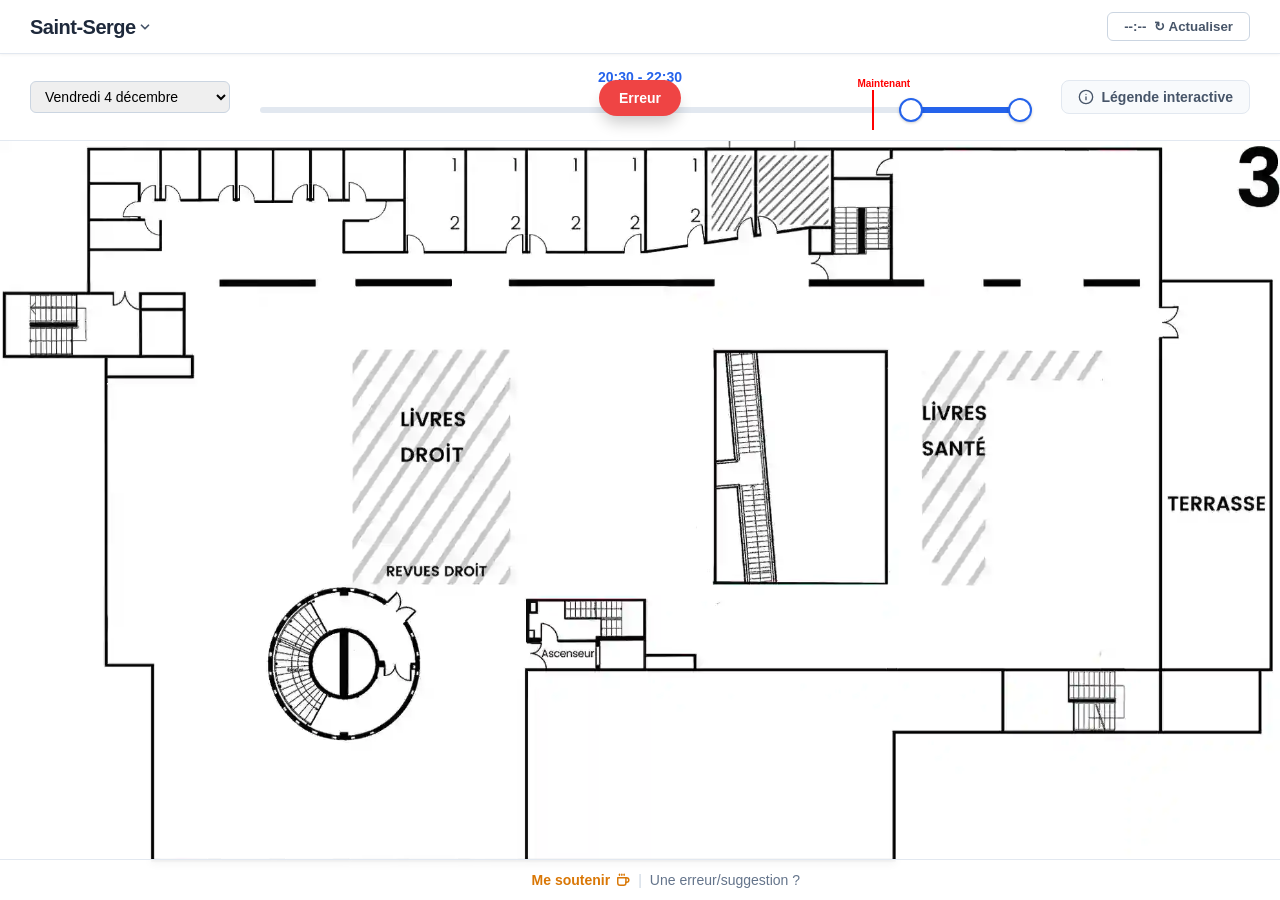
<file: frontend/index.html>
<!DOCTYPE html>
<html lang="fr">
<head>
    <meta charset="UTF-8">
    <meta name="viewport" content="width=device-width, initial-scale=1.0, maximum-scale=1.0, user-scalable=no, viewport-fit=cover">
    <meta name="theme-color" content="#2563eb">
    <meta name="apple-mobile-web-app-capable" content="yes">
    <meta name="mobile-web-app-capable" content="yes">
    <link rel="manifest" href="manifest.json">
    <link rel="icon" type="image/png" href="assets/icon.png">
    <link rel="apple-touch-icon" sizes="256x256" href="assets/icon.png">
    <title>Plan BU Saint-Serge</title>
    <link rel="stylesheet" href="style.css">
</head>
<body>
    <div class="header">
        <div class="title-container">
            <div class="site-dropdown-wrapper">
                <select id="siteSelector" class="site-select" aria-label="Sélectionner la bibliothèque">
                    <option value="bua-st-serge" selected>Saint-Serge</option>
                    <option value="bua-provisoire-belle-beille">Belle-Beille</option>
                </select>
                <svg class="select-chevron" viewBox="0 0 24 24" fill="none" stroke="currentColor" stroke-width="3" stroke-linecap="round" stroke-linejoin="round">
                    <polyline points="6 9 12 15 18 9"></polyline>
                </svg>
            </div>
        </div>
        <button class="reload-btn" id="btnReload"><span id="lastUpdate">--:--</span> <span>↻ Actualiser</span></button>
    </div>
    
    <div class="controls">
        <div><select id="datePicker" class="date-sel"></select></div>
        <div class="slider-container">
            <div class="time-label"><span id="lblStart">--</span> - <span id="lblEnd">--</span></div>
            <div class="slider-wrap" id="slider">
                <div class="track"></div><div class="fill" id="fill"></div>
                <div id="nowMarker" class="now-marker"><div class="now-label">Maintenant</div></div>
                <div class="thumb" id="thS"></div><div class="thumb" id="thE"></div>
            </div>
        </div>
        <div class="legend-btn-wrap">
            <button class="legend-btn" id="btnOpenLegend">
                <svg style="width:16px;height:16px;" viewBox="0 0 24 24" fill="none" stroke="currentColor" stroke-width="2" stroke-linecap="round" stroke-linejoin="round"><circle cx="12" cy="12" r="10"></circle><line x1="12" y1="16" x2="12" y2="12"></line><line x1="12" y1="8" x2="12.01" y2="8"></line></svg>
                Légende interactive
            </button>
        </div>
    </div>

    <div class="viewport" id="viewport">
        <canvas id="mapCanvas"></canvas>
        <div id="canvasTooltip"></div>
    </div>

    <div class="footer-bar">
        <a href="https://www.buymeacoffee.com/hdbdt" target="_blank" rel="noopener noreferrer" class="footer-link footer-link-left bmc-footer-link" title="Aider à financer le développement">
            Me soutenir
            <svg style="width: 14px; height: 14px; margin-left: 6px;" viewBox="0 0 24 24" fill="none" stroke="currentColor" stroke-width="2.5" stroke-linecap="round" stroke-linejoin="round"><path d="M17 8h1a4 4 0 1 1 0 8h-1"/><path d="M3 8h14v9a4 4 0 0 1-4 4H7a4 4 0 0 1-4-4Z"/><line x1="6" y1="2" x2="6" y2="4"/><line x1="10" y1="2" x2="10" y2="4"/><line x1="14" y1="2" x2="14" y2="4"/></svg>
        </a>
        <span class="footer-separator">|</span>
        <a href="https://tally.so/r/vGAPO8" target="_blank" rel="noopener noreferrer" class="footer-link footer-link-right">Une erreur/suggestion ?</a>
    </div>

    <div id="actionBar" class="action-bar">
        <div class="action-header">
            <h3 class="action-title" id="barTitle">Place --</h3>
            <button class="action-close" id="btnCloseAction">
                <svg style="width:16px;height:16px;" viewBox="0 0 24 24" fill="none" stroke="currentColor" stroke-width="3" stroke-linecap="round" stroke-linejoin="round"><line x1="18" y1="6" x2="6" y2="18"></line><line x1="6" y1="6" x2="18" y2="18"></line></svg>
            </button>
        </div>
        <div class="action-details">
            <div class="action-availability" id="barAvailability">Sélectionnez une place</div>
            <div class="action-amenities" id="barAmenities"></div>
        </div>
        <button class="action-btn" id="btnBook">Réserver</button>
    </div>
    
    <div id="toast" class="toast">⚠️ Données indisponibles</div>

    <div id="legendModal" class="modal-overlay">
        <div class="modal-content" id="legendModalContent">
            <div class="modal-header">
                <h3>Comprendre le plan</h3>
                <button class="modal-close" id="btnCloseLegend">
                    <svg style="width:18px;height:18px;" viewBox="0 0 24 24" fill="none" stroke="currentColor" stroke-width="2" stroke-linecap="round" stroke-linejoin="round"><line x1="18" y1="6" x2="6" y2="18"></line><line x1="6" y1="6" x2="18" y2="18"></line></svg>
                </button>
            </div>
            <div class="modal-body">
                <div class="legend-list">
                    <div class="leg-interactive" data-type="unknown"><div class="swatch sw-unknown"></div> Données inconnues</div>
                    <div class="leg-interactive" data-type="busy"><div class="swatch sw-busy"></div> Place occupée</div>
                    <div class="leg-interactive" data-type="free"><div class="swatch sw-free"></div> Place libre</div>
                    <div class="leg-interactive" data-type="plug"><div class="swatch sw-plug"></div> Prises individuelles</div>
                    <div class="leg-interactive" data-type="light"><div class="swatch sw-light"></div> Lampe de bureau</div>
                    <div class="leg-interactive legend-pwa-link" id="lnkOpenPwa">
                        <span class="swatch legend-pwa-icon">📲</span>
                        Installer sur mon écran d'accueil
                    </div>
                </div>
                <div class="legend-showcase">
                    <canvas id="demoCanvas" width="160" height="160"></canvas>
                </div>
            </div>
        </div>
    </div>

    <div id="donationModal" class="modal-overlay">
        <div class="modal-content modal-content-narrow modal-content-centered">
        
        <button id="btnCloseDonation" class="modal-close-float" title="Quitter en mode rat">
            🐀
        </button>

        <div class="modal-emoji">💸</div>
        
        <h3 class="modal-title donation-title">
            Aide-moi à garder le site en ligne !
        </h3>
        
        <p class="modal-copy modal-copy-left donation-copy">
            Mine de rien le site coûte un peu d'argent, mais si tu l'aime bien te peux l'aider à rester en vie !
            <br><br>
            Merci bcp, et bon courage pour tes révisions !
        </p>
        
        <button id="btnDonateNow" class="action-btn btn-primary donation-action-btn">
            Donner un coup de pouce 
        </button>
    </div>
    </div>

    <div id="pwaModal" class="modal-overlay">
        <div class="modal-content modal-content-narrow modal-content-centered">
            
            <button id="btnClosePwa" class="modal-close-float modal-close-float-pwa">
                ✖
            </button>

            <div class="modal-emoji">📲</div>
            
            <h3 class="modal-title pwa-title">
                Installe l'app en 2 secondes !
            </h3>
            
            <p id="pwaTutorialText" class="modal-copy modal-copy-left pwa-copy"></p>
            
            <button id="btnNeverShowPwa" class="action-btn btn-secondary pwa-never-show-btn">
                Ne plus me montrer
            </button>
        </div>
    </div>

    <div id="bookingReminderModal" class="modal-overlay">
        <div class="modal-content modal-content-narrow modal-content-centered">
            <div class="modal-emoji">🪑</div>
            
            <h3 class="modal-title">
                Pense à réserver ta place !
            </h3>
            
            <p class="modal-copy modal-copy-left">
                Quand tu repères une place libre sur le plan, pense bien à cliquer sur <b>Réserver</b> !
                <br><br>
                Ça t'évite qu'un autre étudiant la réserve entre-temps et vienne te déloger
            </p>
            
            <button id="btnAckBookingReminder" class="action-btn btn-primary">
                C'est noté !
            </button>
        </div>
    </div>

    <script src="script.js"></script>
</body>
</html>
</file>
<file: frontend/style.css>
:root {
    --primary: #2563eb;
    --bg: #f8fafc;
    --seat-unknown: #cbd5e1;
    --seat-busy: #64748b;
    --seat-free: rgba(16, 185, 129, 0.8);
    --seat-border: rgba(255, 255, 255, 0.4);
    --plug-color: #3b82f6;
    --light-glow: rgba(253, 224, 71, 0.4);
    --tooltip-bg: rgba(15, 23, 42, 0.9);
}

body {
    font-family: -apple-system, BlinkMacSystemFont, "Segoe UI", Roboto, Helvetica, Arial, sans-serif;
    background: var(--bg);
    margin: 0; padding: 0;
    height: 100vh; height: 100dvh;
    overflow: hidden;
    display: flex; flex-direction: column;
    overscroll-behavior: none;
    user-select: none;
    -webkit-user-select: none;
    -webkit-touch-callout: none;
}

.header { flex-shrink: 0; z-index: 50; background: #fff; padding: 12px 30px; border-bottom: 1px solid #e2e8f0; display: flex; justify-content: space-between; align-items: center; box-shadow: 0 1px 3px rgba(0,0,0,.05); padding-top: max(12px, env(safe-area-inset-top)); }
.title { font-weight: 700; color: #1e293b; font-size: 20px; letter-spacing: -.5px; }
.site-dropdown-wrapper { position: relative; display: inline-flex; align-items: center; }
.site-select {
    appearance: none;
    -webkit-appearance: none;
    -moz-appearance: none;
    background: transparent;
    border: none;
    outline: none;
    box-shadow: none;
    color: #1e293b;
    font-family: inherit;
    font-weight: 700;
    font-size: 20px;
    letter-spacing: -.5px;
    padding: 0 16px 0 0;
    margin: 0;
    cursor: pointer;
    line-height: 1.2;
    transition: color 0.15s ease;
}
.site-select:hover { color: var(--primary); }
.site-select:focus { outline: none; }
.site-select option { font-weight: 600; font-size: 15px; color: #1e293b; background: #fff; }
.select-chevron { position: absolute; right: 0; top: 50%; transform: translateY(-50%); width: 14px; height: 14px; pointer-events: none; color: #475569; transition: color 0.15s ease; }
.site-dropdown-wrapper:hover .select-chevron { color: var(--primary); }
.title-container { display: flex; align-items: center; }
.reload-btn { background: #fff; border: 1px solid #cbd5e1; padding: 6px 16px; border-radius: 6px; font-weight: 600; cursor: pointer; display: flex; align-items: center; gap: 8px; color: #475569; transition: all .2s; }
.reload-btn:hover { background: #f1f5f9; border-color: #94a3b8; }
.reload-btn:active { transform: translateY(1px); }
.controls { flex-shrink: 0; background: #fff; padding: 15px 30px; border-bottom: 1px solid #e2e8f0; display: grid; grid-template-columns: 200px 1fr 200px; gap: 30px; align-items: center; z-index: 40; }
.date-sel { padding: 6px 10px; border-radius: 6px; border: 1px solid #cbd5e1; font-size: 14px; width: 100%; outline: 0; cursor: pointer; }
.slider-container { display: flex; flex-direction: column; gap: 5px; }
.time-label { text-align: center; font-weight: 600; color: var(--primary); font-size: 14px; margin-bottom: 5px; }
.slider-wrap { position: relative; height: 30px; cursor: pointer; touch-action: none; }
.track { position: absolute; top: 50%; width: 100%; height: 6px; background: #e2e8f0; border-radius: 3px; transform: translateY(-50%); }
.fill { position: absolute; top: 50%; height: 6px; background: var(--primary); transform: translateY(-50%); border-radius: 3px; }
.thumb { position: absolute; top: 50%; width: 20px; height: 20px; background: #fff; border: 2px solid var(--primary); border-radius: 50%; transform: translate(-50%, -50%); box-shadow: 0 1px 3px rgba(0,0,0,.2); z-index: 10; pointer-events: none; }
.now-marker { position: absolute; top: -5px; bottom: -5px; width: 2px; background: red; z-index: 5; pointer-events: none; display: none; transition: left 0.3s ease; }
.now-label { position: absolute; top: -12px; left: -50%; transform: translateX(-25%); font-size: 10px; color: red; font-weight: 700; }
.legend-btn-wrap { display: flex; justify-content: flex-end; }
.legend-btn { background: #f8fafc; border: 1px solid #e2e8f0; padding: 8px 16px; border-radius: 8px; font-weight: 600; color: #475569; cursor: pointer; display: flex; align-items: center; gap: 8px; font-size: 14px; transition: all 0.2s; }
.legend-btn:hover { background: #f1f5f9; border-color: #cbd5e1; color: #1e293b; }

.viewport { flex: 1; position: relative; background: #e2e8f0; overflow: hidden; touch-action: none; cursor: grab; }
.viewport:active { cursor: grabbing; }
canvas { display: block; width: 100%; height: 100%; touch-action: none; }

#canvasTooltip { position: fixed; background: var(--tooltip-bg); color: #fff; padding: 6px 10px; border-radius: 4px; font-size: 14px; font-weight: 600; white-space: nowrap; pointer-events: none; z-index: 1000; box-shadow: 0 2px 4px rgba(0, 0, 0, .3); transform: translate(-50%, -100%); margin-top: -10px; opacity: 0; transition: opacity 0.15s ease; }
#canvasTooltip.visible { opacity: 1; }

.action-bar { position: fixed; bottom: calc(16px + env(safe-area-inset-bottom)); left: 16px; right: 16px; margin: 0 auto; max-width: 360px; background: rgba(255, 255, 255, 0.95); backdrop-filter: blur(10px); padding: 20px; border-radius: 16px; box-shadow: 0 10px 25px -5px rgba(0,0,0,.15), 0 8px 10px -6px rgba(0,0,0,.1); transform: translateY(calc(100% + 32px)); opacity: 0; pointer-events: none; transition: transform .3s cubic-bezier(.16, 1, .3, 1), opacity .3s ease; z-index: 9999; display: flex; flex-direction: column; }
.action-bar.visible { transform: translateY(0); opacity: 1; pointer-events: auto; }
.action-header { display: flex; justify-content: space-between; align-items: center; margin-bottom: 6px; }
.action-title { font-size: 18px; font-weight: 700; color: #1e293b; margin: 0; }
.action-close { background: transparent; border: none; color: #94a3b8; cursor: pointer; padding: 4px; border-radius: 50%; transition: all 0.2s; display: flex; justify-content: center; align-items: center; width: 28px; height: 28px; }
.action-close:hover { background: #f1f5f9; color: #1e293b; }
.action-details { display: flex; align-items: center; gap: 10px; margin-bottom: 16px; }
.action-availability { font-size: 14px; font-weight: 600; }
.action-amenities { display: flex; gap: 8px; align-items: center; }
.action-btn { border: none; padding: 14px 24px; border-radius: 10px; font-weight: 600; font-size: 16px; cursor: pointer; width: 100%; transition: all 0.2s; text-align: center; }
.action-btn:active { transform: scale(.97); }
.btn-primary { background: var(--primary); color: #fff; box-shadow: 0 4px 6px -1px rgba(37,99,235,.3); }
.btn-secondary { background: #f1f5f9; color: #475569; border: 1px solid #cbd5e1; }
.btn-disabled { background: #e2e8f0; color: #94a3b8; cursor: not-allowed; pointer-events: none; }

.toast { position: fixed; top: 80px; left: 50%; transform: translateX(-50%) translateY(-20px); background: #ef4444; color: #fff; padding: 10px 20px; border-radius: 20px; font-weight: 600; font-size: 14px; opacity: 0; pointer-events: none; transition: all .3s ease; z-index: 2000; box-shadow: 0 10px 15px -3px rgba(0,0,0,.2); }
.toast.visible { opacity: 1; transform: translateX(-50%) translateY(0); }

.footer-bar { position: fixed; bottom: 0; left: 0; right: 0; background: rgba(255, 255, 255, 0.9); border-top: 1px solid #e2e8f0; display: flex; align-items: stretch; z-index: 500; backdrop-filter: blur(4px); font-size: 14px; }
.footer-link { flex: 1; display: flex; align-items: center; padding: 12px 0; padding-bottom: max(12px, env(safe-area-inset-bottom)); color: #64748b; text-decoration: none; transition: color 0.2s; font-weight: 500; }
.footer-link:hover { color: var(--primary); }
.footer-link-left { justify-content: flex-end; padding-right: 8px; }
.footer-link-right { justify-content: flex-start; padding-left: 8px; }
.footer-separator { display: flex; align-items: center; color: #cbd5e1; padding: 12px 0; padding-bottom: max(12px, env(safe-area-inset-bottom)); }
.bmc-footer-link { color: #d97706; font-weight: 600; }
.bmc-footer-link:hover { color: #b45309; }

.modal-overlay { position: fixed; inset: 0; background: rgba(15, 23, 42, 0.6); backdrop-filter: blur(4px); z-index: 10000; display: flex; align-items: center; justify-content: center; opacity: 0; pointer-events: none; transition: opacity 0.3s ease; padding: 20px; }
.modal-overlay.visible { opacity: 1; pointer-events: auto; }
.modal-content { background: #fff; border-radius: 16px; width: 100%; max-width: 500px; box-shadow: 0 20px 25px -5px rgba(0, 0, 0, 0.1), 0 10px 10px -5px rgba(0, 0, 0, 0.04); transform: scale(0.95); transition: transform 0.3s cubic-bezier(0.16, 1, 0.3, 1); overflow: hidden; }
.modal-overlay.visible .modal-content { transform: scale(1); }
.modal-content-narrow { max-width: 330px; padding: 24px; }
.modal-content-centered { text-align: center; position: relative; border-radius: 16px; }
.modal-close-float { position: absolute; top: 12px; right: 12px; background: transparent; border: none; cursor: pointer; padding: 4px; line-height: 1; font-size: 22px; color: #64748b; }
.modal-close-float-pwa { font-size: 20px; }
.modal-emoji { font-size: 36px; margin-top: 10px; margin-bottom: 8px; }
.modal-title { margin: 0 0 16px 0; color: #1e293b; font-weight: 700; }
.donation-title { font-size: 17px; }
.pwa-title { font-size: 18px; }
.modal-copy { color: #475569; font-size: 14px; line-height: 1.5; margin-bottom: 24px; }
.modal-copy-left { text-align: left; }
.donation-action-btn { background: #d97706; padding: 12px; font-size: 14px; width: 100%; }
.pwa-never-show-btn { font-size: 13px; padding: 8px; border: none; background: transparent; color: #94a3b8; text-decoration: underline; width: 100%; }
.modal-header { padding: 20px 24px; border-bottom: 1px solid #e2e8f0; display: flex; justify-content: space-between; align-items: center; }
.modal-header h3 { margin: 0; font-size: 18px; color: #1e293b; }
.modal-close { background: transparent; border: none; font-size: 24px; color: #64748b; cursor: pointer; padding: 4px; border-radius: 6px; line-height: 1; transition: all 0.2s; }
.modal-close:hover { background: #f1f5f9; color: #ef4444; }
.modal-body { display: flex; padding: 24px; gap: 30px; }
.legend-list { flex: 1; display: flex; flex-direction: column; gap: 8px; }
.leg-interactive { display: flex; align-items: center; gap: 12px; padding: 10px 12px; border-radius: 8px; cursor: pointer; transition: background 0.2s; color: #475569; font-weight: 500; font-size: 14px; }
.leg-interactive:hover, .leg-interactive:active { background: #f1f5f9; color: #1e293b; }
.legend-pwa-link { margin-top: 12px; border-top: 1px dashed #cbd5e1; padding-top: 12px; font-size: 13px; color: #64748b; }
.legend-pwa-icon { background: transparent; display: flex; align-items: center; justify-content: center; font-size: 14px; }
.swatch { width: 16px; height: 16px; border-radius: 4px; flex-shrink: 0; }
.sw-plug { border: 2px solid var(--plug-color); }
.sw-light { background: #fef08a; border: 1px solid #eab308; }
.sw-unknown { background: var(--seat-unknown); }
.sw-busy { background: var(--seat-busy); }
.sw-free { background: var(--seat-free); }

.legend-showcase { width: 140px; background: #e2e8f0; border-radius: 12px; display: flex; align-items: center; justify-content: center; padding: 20px; box-shadow: inset 0 2px 4px rgba(0, 0, 0, 0.05); }
#demoCanvas { width: 80px; height: 80px; display: block; }

@media (max-width: 768px) {
    .header { padding: 10px 15px; padding-top: max(10px, env(safe-area-inset-top)); }
    .title { font-size: 16px; }
    .site-select { font-size: 16px; padding: 0 14px 0 0; }
    .select-chevron { width: 13px; height: 13px; right: 0; }
    .reload-btn span:first-child { display: none; }
    .controls { grid-template-columns: 1fr auto; grid-template-areas: "date legend" "slider slider"; gap: 12px; padding: 15px; height: auto; }
    .controls > div:first-child { grid-area: date; }
    .date-sel { height: 36px; box-sizing: border-box; padding: 0 10px; }
    .legend-btn { height: 36px; box-sizing: border-box; width: auto; justify-content: center; padding: 0 12px; font-size: 13px; background: transparent; border: 1px solid #cbd5e1; margin: 0; }
    .slider-container { grid-area: slider; flex-direction: row; align-items: center; gap: 15px; }
    .slider-wrap { flex: 1; }
    .time-label { margin-bottom: 0; order: 2; min-width: 85px; text-align: right; }
    .legend-btn-wrap { grid-area: legend; justify-content: flex-end; }
    .modal-body { flex-direction: column-reverse; align-items: center; gap: 20px; max-height: 70vh; overflow-y: auto; }
    .legend-list { width: 100%; }
    .legend-showcase { width: 100%; height: 144px; flex-shrink: 0; box-sizing: border-box; }
}
</file>
